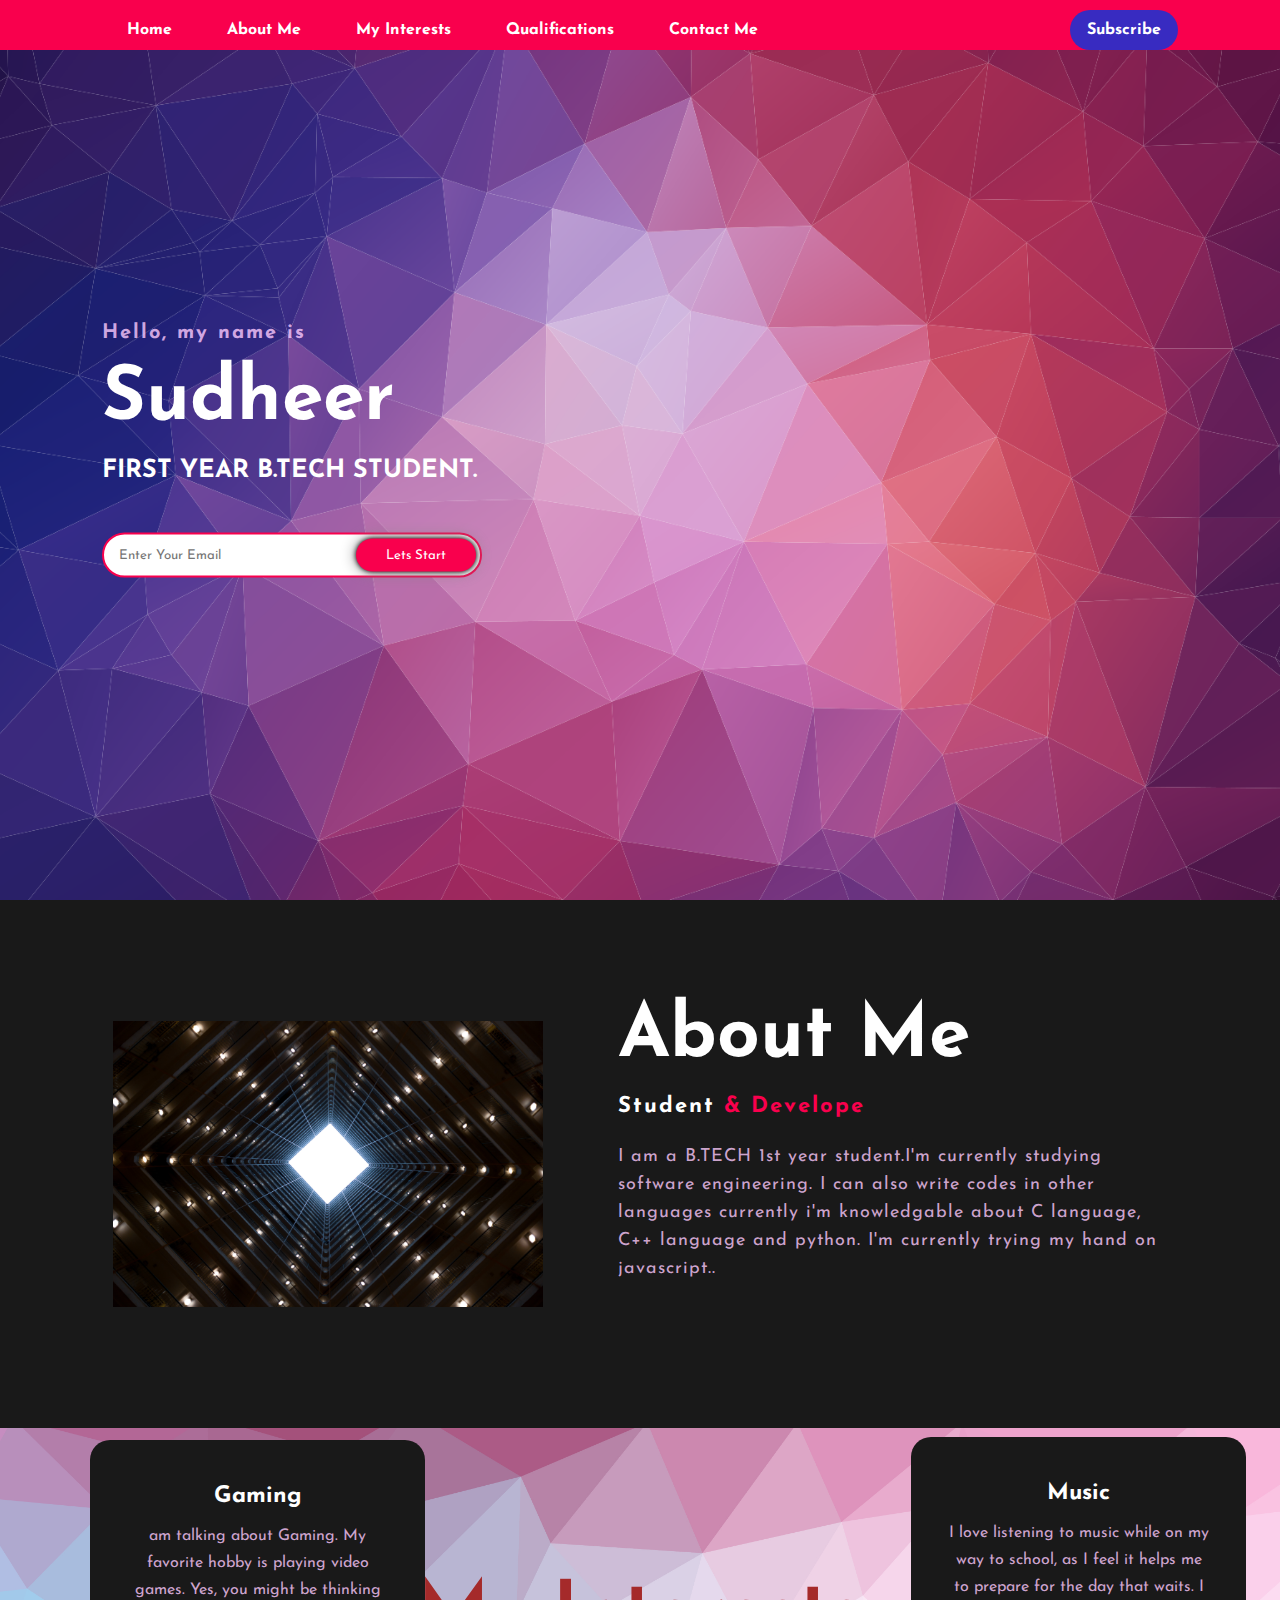
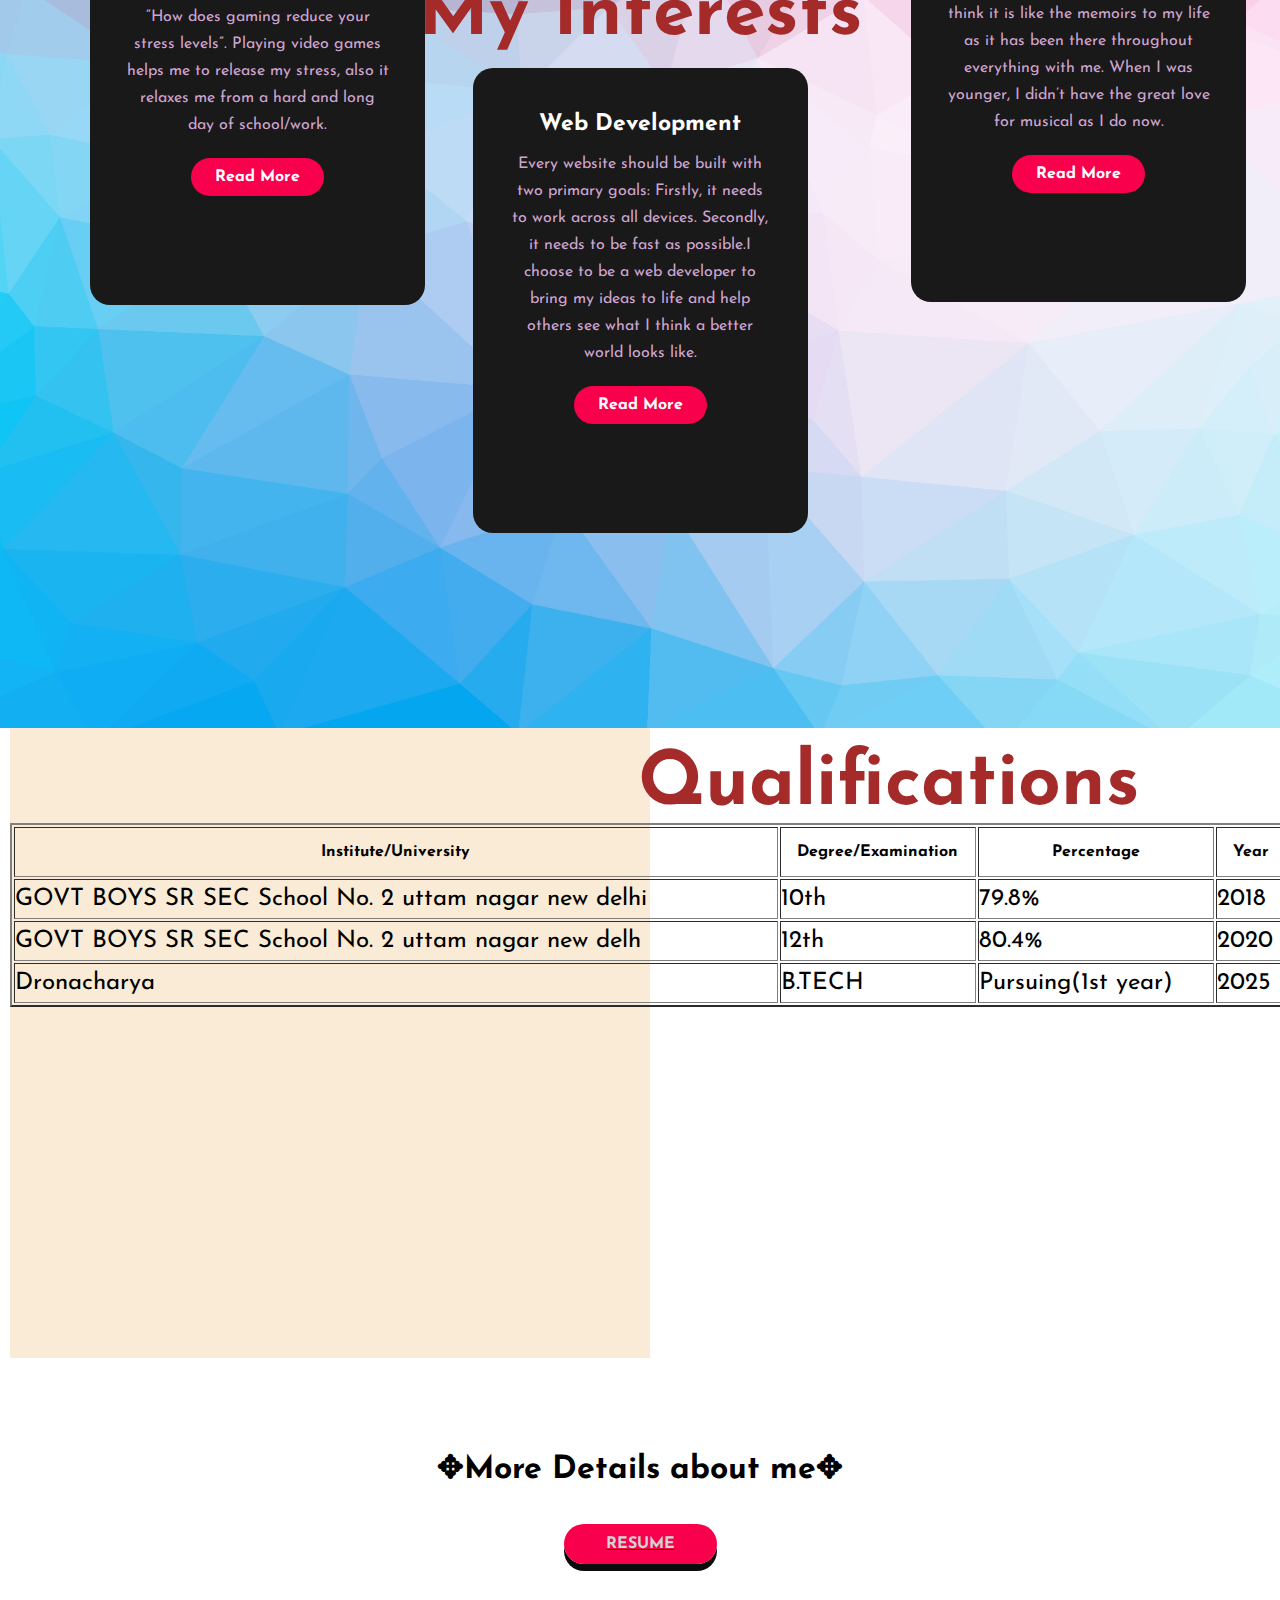
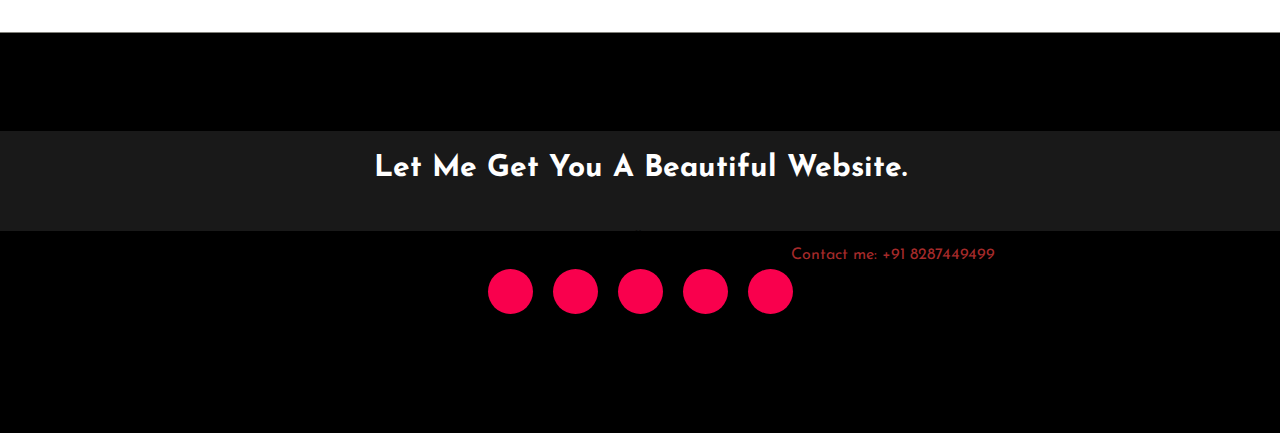
<file: index.html>
<!DOCTYPE html>
<html>

<head>
	<title>Sudheer's website</title>
	<link rel="stylesheet" type="text/css" href="css/style.css">

	<link rel="preconnect" href="https://fonts.gstatic.com">
	<link
		href="https://fonts.googleapis.com/css2?family=Josefin+Sans:ital,wght@0,100;0,200;0,300;0,400;0,500;0,600;0,700;1,100;1,200;1,300;1,400;1,500;1,600;1,700&display=swap"
		rel="stylesheet">

	<link rel="stylesheet" href="https://cdnjs.cloudflare.com/ajax/libs/font-awesome/5.15.3/css/all.min.css"
		integrity="sha512-iBBXm8fW90+nuLcSKlbmrPcLa0OT92xO1BIsZ+ywDWZCvqsWgccV3gFoRBv0z+8dLJgyAHIhR35VZc2oM/gI1w=="
		crossorigin="anonymous" referrerpolicy="no-referrer" />

</head>

<body>
	<!----hero Section start---->
	<section class="home" id="home">


		<div class="hero">
			 


				<nav>
					<ul>
						<li><a href="#home">Home</a></li>

						<li><a href="#about">About Me</a></li>
						<li><a href="#Interest">My Interests</a></li>
						<li><a href="#qualifications">Qualifications</a></li>
						<li><a href="#footer">Contact Me </a></li>
						

					</ul>
					<a href="#" class="btn">Subscribe</a>
				</nav>
			 



			<div class="content">

				<h4>Hello, my name is</h4>
				<h1>Sudheer  </h1>
				<h3>FIRST YEAR B.TECH STUDENT.</h3>
				<div class="newslatter">
					<form>
						<input type="email" name="email" id="mail" placeholder="Enter Your Email">
						<input type="submit" name="submit" value="Lets Start">
					</form>
				</div>
			</div>
		</div>
	</section>


	<!----About section start---->
	<section class="about" id="about">
		<div class="main">

			<img src="img/main-img.jpg">
			<div class="about-text">
				<h2>About Me</h2>
				<h5>Student <span>& Develope</span></h5>
				<p>I am a B.TECH 1st year student.I'm currently studying software engineering. I can also write codes in
					other languages currently i'm knowledgable about C language, C++ language and python. I'm currently
					trying my hand on javascript..</p>
				<!-- <button type="button">Let's Talk</button> -->
			</div>
		</div>
	</section>

	<!-- My Interest -->
<section class="Interest" id="Interest">

		<div class="title">
			<h2 style="color: brown;">My Interests </h2>
		</div>

		<div class="box">
			<div class="card">
				<i class="fas fa-bars"></i>
				<h5>Web Development</h5>
				<div class="pra">
					<p>Every website should be built with two primary goals: Firstly, it needs to work across all
						devices. Secondly, it needs to be fast as possible.I choose to be a web developer to bring my ideas to life and help others see what I think a better world looks like.</p>

					<p style="text-align: center;">
						<a class="button" href="#">Read More</a>
					</p>
				</div>

				
			</div>
		</div>

		<div class="box-2">
			<div class="card">
				<i class="fas fa-bars"></i>
				<h5>Gaming</h5>
				<div class="pra">
					<p> am talking about Gaming. My favorite hobby is playing video games. Yes, you might be thinking “How does gaming reduce your stress levels”. Playing video games helps me to release my stress, also it relaxes me from a hard and long day of school/work.</p>

					<p style="text-align: center;">
						<a class="button" href="#">Read More</a>
					</p>
				</div>

				
			</div>
		</div>

		<div class="box-3">
			<div class="card">
				<i class="fas fa-bars"></i>
				<h5>Music</h5>
				<div class="pra">
					<p>I love listening to music while on my way to school, as I feel it helps me to prepare for the day that waits. I think it is like the memoirs to my life as it has been there throughout everything with me.
						 When I was younger, I didn’t have the great love for musical as I do now. </p>

					<p style="text-align: center;">
						<a class="button" href="#">Read More</a>
					</p>
				</div>

				
			</div>
		</div>
	</section>
			

			<!--Qualifications -->
         <section class="qualifications" id="qualifications">
			
				<div class="qual">
					<h2 style="color: brown;">Qualifications</h2>
				</div>
				<table border="2" class="tab">
					
					<thead>
						<tr >
							<th>Institute/University </th>
							
							<th>Degree/Examination</th>
							<th>Percentage</th>
							<th>Year</th>
						</tr>
					</thead>
					<tbody>
						<tr  style="font-size: x-large;" >
							<td>GOVT BOYS SR SEC School No. 2 uttam nagar new delhi </td>
							<td>10th</td>
							<td>79.8%</td>
							<td>2018</td>


						</tr>
						<tr  style="font-size: x-large;" >
						
							<td>GOVT BOYS SR SEC School No. 2 uttam nagar new delh</td>
							<td>12th</td>
							<td>80.4%</td>
							<td>2020</td>
						</tr>
						<tr  style="font-size: x-large;" >
						
							<td>Dronacharya</td>
							<td>B.TECH </td>
							<td>Pursuing(1st year)</td>
							<td>2025</td>
						</tr>

					</tbody>
				</table>
		 </section>
				

		 <div class="message-wrapper" id="footer">
			<div class="container">
				<div class="heading">
					<h2>✥More Details about me✥</h2>
				</div>
				<a href="pdf.html"><span class="btn message">RESUME</span></a>
			</div>
		</div>
		 


				<!------Contact Me------>
				<footer>
					<div class="contact-me" id="contact-me">
						<p>Let Me Get You A Beautiful Website.</p>
					</div>
					<p>Sudheer</p>
					<div class="social">
						<a href="https://www.facebook.com"><i class="fab fa-facebook-f"></i></a>
						<a href="https://www.instagram.com"><i class="fab fa-instagram"></i></a>
						<a href="https://www.github.com"><i class="fab fa-github"></i></a>
						<a href="https://www.linkedin.com"><i class="fab fa-linkedin"></i></a>
						<a href="https://www.hackerrank.com"><i class="fab fa-hackerrank"></i></a>
						<!-- <a href=""><i class="fab fa-dribbble"></i></a> -->
						<p class="mail" style="color: brown; position: absolute; right: 285px; ">Contact me: +91
							8287449499</p>
						<!-- <p class="mail" style="color: brown; position: absolute; right: 285px; " >Email: <a href="sudheer1614com">sudheer1614@gmail.com</a></p> -->
					</div>
				</footer>

			
</body>

</html>
</file>
<file: css/style.css>
*{
	padding: 0;
	margin: 0;
	font-family: 'Josefin Sans', sans-serif;
	box-sizing: border-box;
}
.hero{
	height: 100vh;
	width: 100%;
	background-image: url(../img/background.png);
	background-size: cover;
	background-position: center;

}
 
.container {
	max-width: 1170px;
	width: 100%;
	padding: 0 15px;
	margin: 0 auto;
  }

nav{
	
		/* background-color: #3a24f0;
		padding: 10px;
		text-align: center;*/
		width: 100%;
		position: fixed;
		top: 0px;
		z-index: 100;
	
	
	/* position: sticky; */
	display: flex;
	align-items: center;
	justify-content: space-between;
	padding-top: 10px;
	padding-left: 8%;
	padding-right: 8%;
	background-color: #f9004d;

}
.logo{
	color: white;
	font-size: 35px;
	letter-spacing: 1px;
	cursor: pointer;
}
span{
	color: #f9004d;
}
nav ul li{
	list-style-type: none;
	display: inline-block;
	padding: 10px  25px;
}
nav ul li a{
	color: white;
	text-decoration: none;
	font-weight: bold;
	text-transform: capitalize;
}
nav ul li a:hover{
	color: #000000;
	transition: .4s;
}
.btn{
	background-color:#1c31d1e0;
	color: white;
	text-decoration: none;
	border: 2px solid transparent;
	font-weight: bold;
	padding: 10px 15px;
	border-radius: 80px;
	transition: transform .4s; 
}
.btn:hover{
	transform: scale(1.2);
}
.content{
	position: absolute;
	top: 50%;
	left:8%;
	transform: translateY(-50%);
}
h1{
	color: white;
	margin: 20px 0px 20px;
	font-size: 75px;
}
h3{
	color: white;
	font-size: 25px;
	margin-bottom: 50px;
}
h4{
	color: #fcfc;
	letter-spacing: 2px;
	font-size: 20px;
}
.newslatter form{
	width: 380px;
	max-width: 100%;
	position: relative;
}
.newslatter form input:first-child{
	display: inline-block;
	width: 100%;
	padding: 14px 130px 14px 15px;
	border: 2px solid #f9004d;
	outline: none;
	border-radius: 30px;
}
.newslatter form input:last-child{
	position: absolute;
	display: inline-block;
	outline: none;
	border: none;
	padding: 10px 30px;
	border-radius: 30px;
	background-color:#f9004d;
	color: white;
	box-shadow: 0px 0px 5px #000, 0px 0px 15px #858585;
	top: 6px;
	right: 6px; 
}

.about{
	width: 100%;
	padding: 100px 0px;
	background-color: #191919;
}
.about img{
	height: auto;
	width: 430px;
}
.about-text{
	width: 550px;
}
.main{
	width: 1130px;
	max-width: 95%;
	margin: 0 auto;
	display: flex;
	align-items: center;
	justify-content: space-around;
}
.about-text h2{
	color: white;
	font-size: 75px;
	text-transform: capitalize;
	margin-bottom: 20px;
}
.about-text h5{
	color: white;
	letter-spacing: 2px;
	font-size: 22px;
	margin-bottom: 25px;
	text-transform: capitalize;
}
.about-text p{
	color: #fcfc;
	letter-spacing: 1px;
	line-height: 28px;
	font-size: 18px;
	margin-bottom: 45px;
}
button{
	background-color:#f9004d;
	color: white;
	text-decoration: none;
	border: 2px solid transparent;
	font-weight: bold;
	padding: 13px 30px;
	border-radius: 30px;
	transition: .4s; 
}
button:hover{
	background-color: transparent;
	border: 2px solid #f9004d;
	cursor: pointer;
}

.service{
	background: #101010;
	width: 100%;
	padding: 100px 0px;
}
.title h2{
	color: white;
	padding-top: 150px;

	font-size: 75px;
	width: 1130px;
	margin: 0px auto;
	text-align: center;
}
.box{
	display: flex;
	justify-content: center;
	align-items: right;
	min-height: 400px;
	
	
}

.box-2{
	display: flex;
	justify-content: center;
	align-items: left;
	min-height: 400px;
	position: absolute;
	top: 1425px;
	margin-left: 75px;
	
}
/* margin-left: 50px; */

.box-3{
	display: flex;
	justify-content: center;
	align-items: right;
	min-height: 400px;
	margin-left: 70%;
	position: absolute;

	top:1422px;
	
}
.qual h2{
	color: rgb(187, 115, 234);
	padding-top: 20px;

	font-size: 75px;
	width: 1130px;
	margin: 0px auto;
	text-align: right;
}
.card{
	height: 465px;
	width: 335px;
	padding: 20px 35px;
	background: #191919;
	border-radius: 20px;
	margin: 15px;
	position: relative;
	overflow: hidden;
	text-align: center;
}
.card i{
	font-size: 50px;
	display: block;
	text-align: center;
	margin: 25px 0px;
	color: #f9004d;

}
h5{
	color: white;
	font-size: 23px;
	margin-bottom: 15px;
}
.Interest{
	height: 100vh;
	width: 100%;
	background-image: url(../img/polymesh13-06-01.jpg);
	background-size: cover;
	background-position: center;

}
.pra p{
	color: #fcfc;
	font-size: 16px;
	line-height: 27px;
	margin-bottom: 25px;
}
.card .button{
	background-color:#f9004d;
	color: white;
	text-decoration: none;
	border: 2px solid transparent;
	font-weight: bold;
	padding: 9px 22px;
	border-radius: 30px;
	transition: .4s; 
}
.card .button:hover{
	background-color: transparent;
	border: 2px solid #f9004d;
	cursor: pointer;
}
.contact-me{
	width: 100%;
	height: 100px;
	background: #191919;
	display: flex;
	align-items: center;
	flex-direction: column;
	justify-content: center;
}
.contact-me p{
	color: white;
	font-size: 30px;
	font-weight: bold;
	margin-bottom: 25px;
}
.contact-me .button-two{
	background-color:#f9004d;
	color: white;
	text-decoration: none;
	border: 2px solid transparent;
	font-weight: bold;
	padding: 13px 30px;
	border-radius: 30px;
	transition: .4s; 
}
.contact-me .button-two:hover{
	background-color: transparent;
	border: 2px solid #f9004d;
	cursor: pointer;
}
footer{
	position: relative;
	width: 100%;
	height: 400px;
	background: #000000;
	display: flex;
	flex-direction: column;
	align-items: center;
	justify-content: center;
}
/* footer p:nth-child(1){
	font-size: 30px;
	color: white;
	margin-bottom: 20px;
	font-weight: bold;
}
footer p:nth-child(2){
	color: white;
	font-size: 17px;
	width: 500px;
	text-align: center;
	line-height: 26px;
} */
.social{
	display: flex;
}
.social a{
	width: 45px;
	height: 45px;
	display: flex;
	align-items: center;
	justify-content: center;
	background:  #f9004d;
	border-radius: 50%;
	margin: 22px 10px;
	color: white;
	text-decoration: none;
	font-size: 20px;
}
.social a:hover{
	transform: scale(1.3);
	transition: .3s;
}
.end{
	position: absolute;
	color:#f9004d;
	bottom: 35px;
	font-size: 14px; 
}
.content-table{
	padding-top: 10px;
	padding-bottom: 10px;
}
.dasvi{
	width: 100%;

}
.qualifications{
	height: 70vh;
	width: 50%;
	/* background-image: url(/img/polymesh2-08-01.jpg); */
	background-position: 00%;
	background-color: antiquewhite;
	background-position-x: center;
	background-size: cover;
	margin-left: 10px

	
	
	
}
table {
	width: 200%;
}

th {
	height: 50px;
}
td {
	height: 40px;
}
.message-wrapper {
	border-bottom: 1px solid rgb(128, 128, 121);
	padding-bottom: 80px;
	text-align: center;
	/* background-color:rgb(117, 192, 230); */
	background-image: url(https://c4.wallpaperflare.com/wallpaper/437/160/1011/triangle-abstract-gradient-soft-gradient-wallpaper-preview.jpg);
    background-size: cover;
	
  }
  .message-wrapper h2{
	color:rgb(0, 0, 0);
	font-size: xx-large;
  }
  
  .message {
	padding: 10px 40px;
	background-color: #f9004d;
	cursor: pointer;
	box-shadow: 0 7px #000000f3;
	color:rgb(211, 211, 211);
  }
  
  .message:active {
	position: relative;
	top: 7px;
	box-shadow: none;
  }
.heading {
	padding-top: 80px;
	padding-bottom: 50px;
  }
.container{
	padding-top: 10px;
}
</file>
